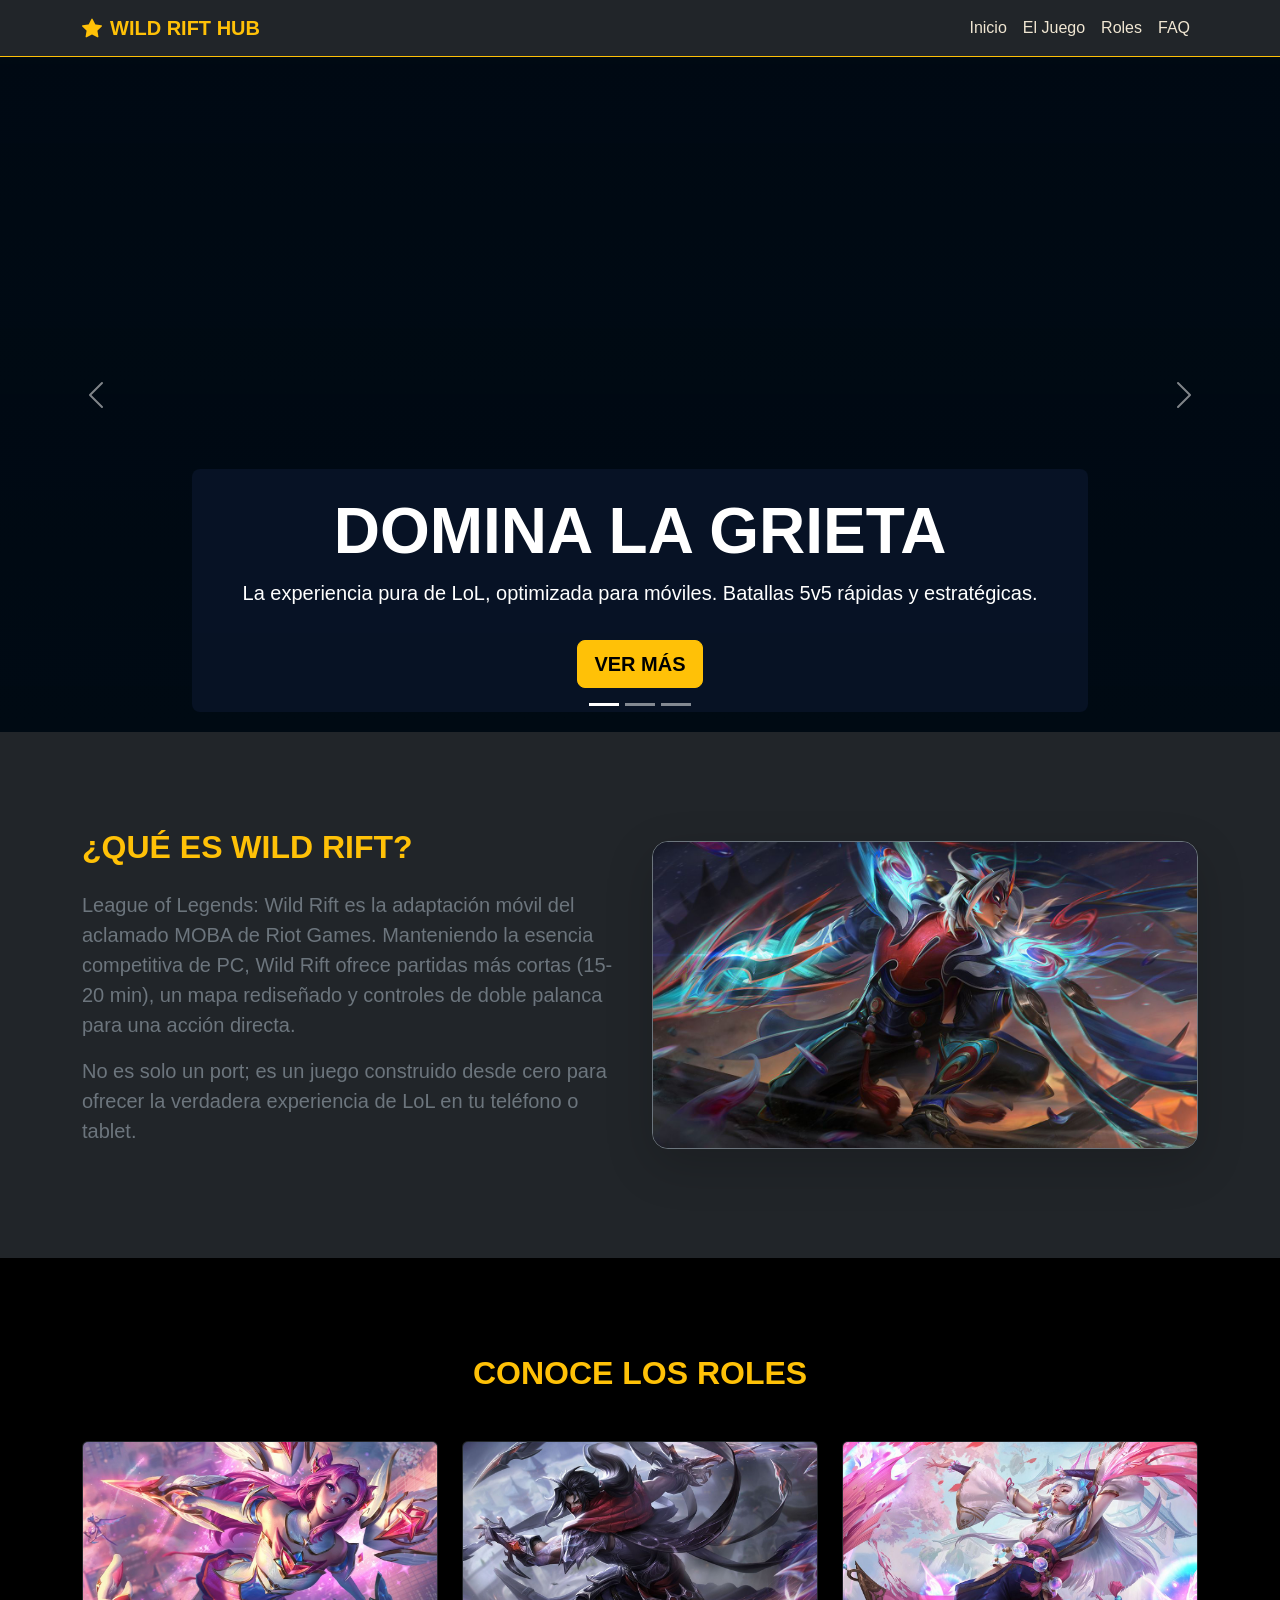
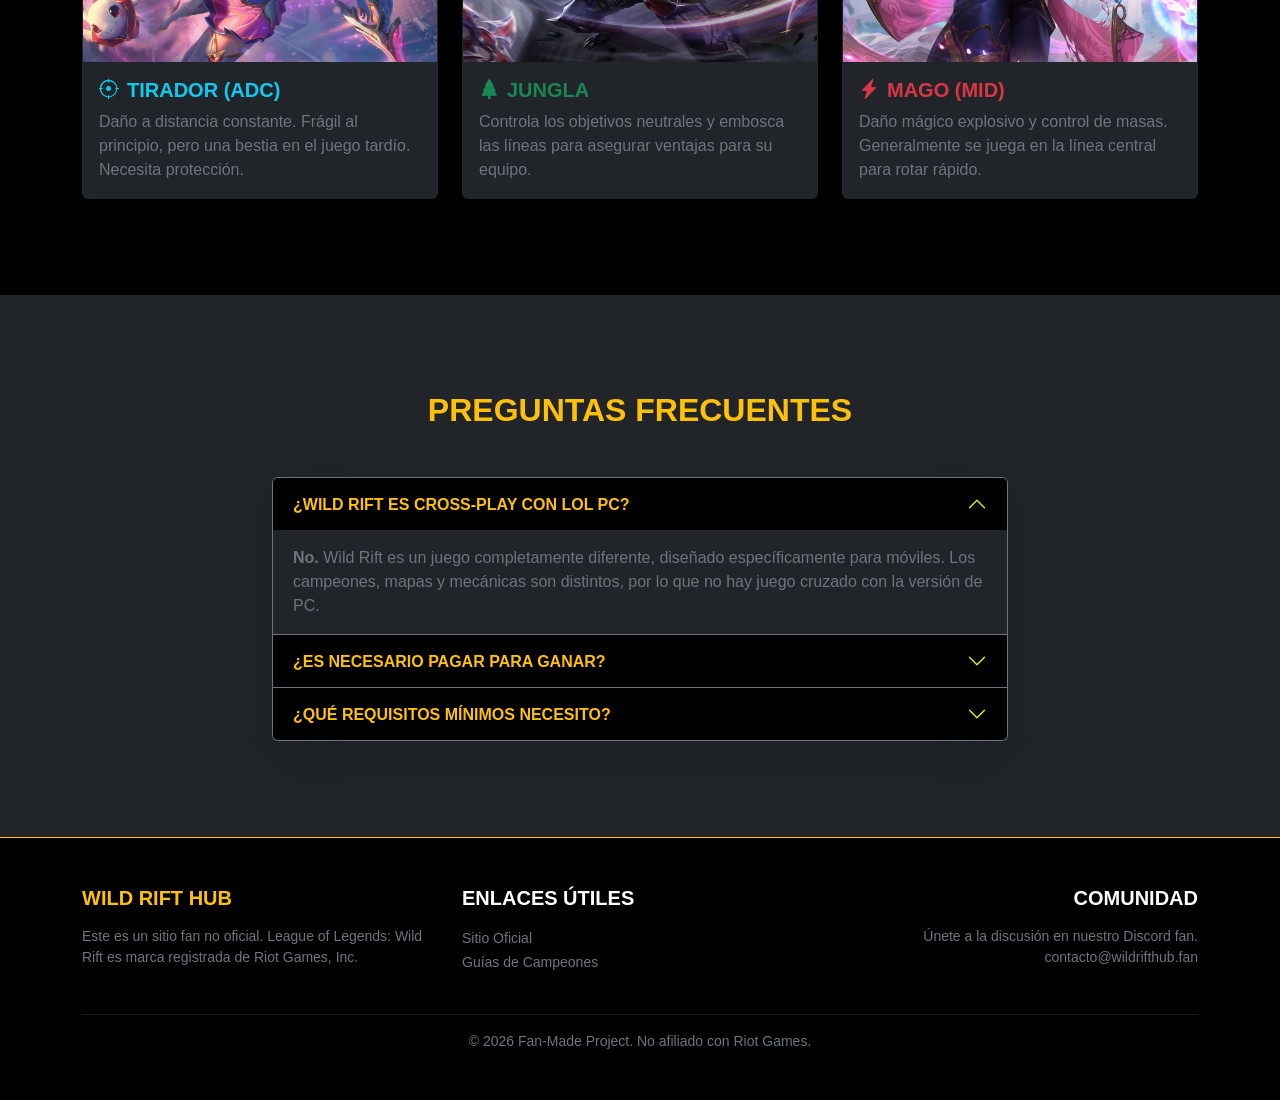
<file: boostrap/index.html>
<!DOCTYPE html>
<html lang="es">
<head>
    <meta charset="UTF-8">
    <meta name="viewport" content="width=device-width, initial-scale=1.0">
    <title>Wild Rift: Grieta Salvaje - Guía No Oficial</title>
    <link href="https://cdn.jsdelivr.net/npm/bootstrap@5.3.3/dist/css/bootstrap.min.css" rel="stylesheet">
    <link rel="stylesheet" href="style.css">
    <link rel="stylesheet" href="https://cdn.jsdelivr.net/npm/bootstrap-icons@1.11.3/font/bootstrap-icons.min.css">
</head>
<body>

    <nav class="navbar navbar-expand-lg navbar-dark bg-dark sticky-top border-bottom border-warning">
        <div class="container">
            <a class="navbar-brand fw-bold text-warning" href="#">
                <i class="bi bi-star-fill me-2"></i>WILD RIFT HUB
            </a>
            <button class="navbar-toggler" type="button" data-bs-toggle="collapse" data-bs-target="#navbarNav">
                <span class="navbar-toggler-icon"></span>
            </button>
            <div class="collapse navbar-collapse" id="navbarNav">
                <ul class="navbar-nav ms-auto">
                    <li class="nav-item"><a class="nav-link" href="#carrusel">Inicio</a></li>
                    <li class="nav-item"><a class="nav-link" href="#info">El Juego</a></li>
                    <li class="nav-item"><a class="nav-link" href="#roles">Roles</a></li>
                    <li class="nav-item"><a class="nav-link" href="#faq">FAQ</a></li>
                </ul>
            </div>
        </div>
    </nav>

    <header id="carrusel" class="carousel slide carousel-fade" data-bs-ride="carousel">
        <div class="carousel-indicators">
            <button type="button" data-bs-target="#carrusel" data-bs-slide-to="0" class="active"></button>
            <button type="button" data-bs-target="#carrusel" data-bs-slide-to="1"></button>
            <button type="button" data-bs-target="#carrusel" data-bs-slide-to="2"></button>
        </div>
        <div class="carousel-inner">
            <div class="carousel-item active item-1">
                <div class="carousel-caption d-none d-md-block bg-caption rounded-3 p-4">
                    <h1 class="display-3 fw-bold text-uppercase">Domina la Grieta</h1>
                    <p class="lead">La experiencia pura de LoL, optimizada para móviles. Batallas 5v5 rápidas y estratégicas.</p>
                    <a href="#info" class="btn btn-warning btn-lg fw-bold text-uppercase mt-3">Ver Más</a>
                </div>
            </div>
            <div class="carousel-item item-2">
                <div class="carousel-caption d-none d-md-block bg-caption rounded-3 p-4">
                    <h1 class="display-3 fw-bold text-uppercase">Elige tu Campeón</h1>
                    <p class="lead">Desde tanques inquebrantables hasta asesinos letales. Encuentra tu estilo de juego.</p>
                </div>
            </div>
             <div class="carousel-item item-3">
                <div class="carousel-caption d-none d-md-block bg-caption rounded-3 p-4">
                    <h1 class="display-3 fw-bold text-uppercase">Juega en Cualquier Lugar</h1>
                    <p class="lead">Controles táctiles intuitivos para una precisión máxima en la palma de tu mano.</p>
                </div>
            </div>
        </div>
        <button class="carousel-control-prev" type="button" data-bs-target="#carrusel" data-bs-slide="prev">
            <span class="carousel-control-prev-icon"></span>
        </button>
        <button class="carousel-control-next" type="button" data-bs-target="#carrusel" data-bs-slide="next">
            <span class="carousel-control-next-icon"></span>
        </button>
    </header>

    <section id="info" class="py-5 bg-dark text-white">
        <div class="container py-5">
            <div class="row align-items-center">
                <div class="col-lg-6">
                    <h2 class="fw-bold mb-4 text-warning text-uppercase">¿Qué es Wild Rift?</h2>
                    <p class="fs-5 text-secondary">League of Legends: Wild Rift es la adaptación móvil del aclamado MOBA de Riot Games. Manteniendo la esencia competitiva de PC, Wild Rift ofrece partidas más cortas (15-20 min), un mapa rediseñado y controles de doble palanca para una acción directa.</p>
                    <p class="fs-5 text-secondary">No es solo un port; es un juego construido desde cero para ofrecer la verdadera experiencia de LoL en tu teléfono o tablet.</p>
                </div>
                <div class="col-lg-6 text-center">
                    <img src="img/talon.jpg" class="img-fluid rounded-4 shadow-lg border border-secondary" alt="Mapa Wild Rift">
                </div>
            </div>
        </div>
    </section>

    <section id="roles" class="py-5 bg-black">
        <div class="container py-5">
            <h2 class="text-center fw-bold mb-5 text-warning text-uppercase">Conoce los Roles</h2>
            <div class="row g-4">
                <div class="col-md-4">
                    <div class="card h-100 border-0 bg-dark text-white shadow-sm hover-up">
                        <img src="img/tirador.jpg" class="card-img-top card-wr-img" alt="Tirador">
                        <div class="card-body">
                            <h5 class="card-title fw-bold text-info text-uppercase"><i class="bi bi-crosshair me-2"></i>Tirador (ADC)</h5>
                            <p class="card-text text-secondary">Daño a distancia constante. Frágil al principio, pero una bestia en el juego tardío. Necesita protección.</p>
                        </div>
                    </div>
                </div>
                <div class="col-md-4">
                    <div class="card h-100 border-0 bg-dark text-white shadow-sm hover-up">
                        <img src="img/jungla.jpg" class="card-img-top card-wr-img" alt="Jungla">
                        <div class="card-body">
                            <h5 class="card-title fw-bold text-success text-uppercase"><i class="bi bi-tree-fill me-2"></i>Jungla</h5>
                            <p class="card-text text-secondary">Controla los objetivos neutrales y embosca las líneas para asegurar ventajas para su equipo.</p>
                        </div>
                    </div>
                </div>
                <div class="col-md-4">
                    <div class="card h-100 border-0 bg-dark text-white shadow-sm hover-up">
                        <img src="img/mid.jpg" class="card-img-top card-wr-img" alt="Mago">
                        <div class="card-body">
                            <h5 class="card-title fw-bold text-danger text-uppercase"><i class="bi bi-lightning-charge-fill me-2"></i>Mago (Mid)</h5>
                            <p class="card-text text-secondary">Daño mágico explosivo y control de masas. Generalmente se juega en la línea central para rotar rápido.</p>
                        </div>
                    </div>
                </div>
            </div>
        </div>
    </section>

    <section id="faq" class="py-5 bg-dark">
        <div class="container py-5">
            <h2 class="text-center fw-bold mb-5 text-warning text-uppercase">Preguntas Frecuentes</h2>
            <div class="row justify-content-center">
                <div class="col-lg-8">
                    <div class="accordion shadow-lg" id="accordionFAQ">
                        <div class="accordion-item bg-dark text-white border-secondary">
                            <h2 class="accordion-header">
                                <button class="accordion-button bg-black text-warning fw-bold text-uppercase" type="button" data-bs-toggle="collapse" data-bs-target="#collapse1">
                                    ¿Wild Rift es cross-play con LoL PC?
                                </button>
                            </h2>
                            <div id="collapse1" class="accordion-collapse collapse show" data-bs-parent="#accordionFAQ">
                                <div class="accordion-body text-secondary">
                                    <strong>No.</strong> Wild Rift es un juego completamente diferente, diseñado específicamente para móviles. Los campeones, mapas y mecánicas son distintos, por lo que no hay juego cruzado con la versión de PC.
                                </div>
                            </div>
                        </div>
                        <div class="accordion-item bg-dark text-white border-secondary">
                            <h2 class="accordion-header">
                                <button class="accordion-button collapsed bg-black text-warning fw-bold text-uppercase" type="button" data-bs-toggle="collapse" data-bs-target="#collapse2">
                                    ¿Es necesario pagar para ganar?
                                </button>
                            </h2>
                            <div id="collapse2" class="accordion-collapse collapse" data-bs-parent="#accordionFAQ">
                                <div class="accordion-body text-secondary">
                                    <strong>¡Absolutamente no!</strong> Wild Rift es *free-to-play*. Todos los campeones se pueden desbloquear jugando. Las compras dentro del juego son puramente cosméticas (aspectos/skins, gestos, etc.) y no ofrecen ninguna ventaja competitiva.
                                </div>
                            </div>
                        </div>
                        <div class="accordion-item bg-dark text-white border-secondary">
                            <h2 class="accordion-header">
                                <button class="accordion-button collapsed bg-black text-warning fw-bold text-uppercase" type="button" data-bs-toggle="collapse" data-bs-target="#collapse3">
                                    ¿Qué requisitos mínimos necesito?
                                </button>
                            </h2>
                            <div id="collapse3" class="accordion-collapse collapse" data-bs-parent="#accordionFAQ">
                                <div class="accordion-body text-secondary">
                                    Requiere un dispositivo Android con 1.5GB de RAM (procesador de 32 bits o superior) o un iPhone 6 Plus o superior. Está muy optimizado para una amplia gama de dispositivos.
                                </div>
                            </div>
                        </div>
                    </div>
                </div>
            </div>
        </div>
    </section>

    <footer class="bg-black text-white py-5 border-top border-warning">
        <div class="container">
            <div class="row text-center text-md-start">
                <div class="col-md-4">
                    <h5 class="fw-bold mb-3 text-warning">WILD RIFT HUB</h5>
                    <p class="small text-secondary">Este es un sitio fan no oficial. League of Legends: Wild Rift es marca registrada de Riot Games, Inc.</p>
                </div>
                <div class="col-md-4">
                    <h5 class="fw-bold mb-3 text-uppercase">Enlaces Útiles</h5>
                    <ul class="list-unstyled">
                        <li><a href="https://wildrift.leagueoflegends.com/es-mx/" target="_blank" class="text-secondary text-decoration-none small hover-warning">Sitio Oficial</a></li>
                        <li><a href="#" class="text-secondary text-decoration-none small hover-warning">Guías de Campeones</a></li>
                    </ul>
                </div>
                <div class="col-md-4 text-md-end">
                    <h5 class="fw-bold mb-3 text-uppercase">Comunidad</h5>
                    <p class="small text-secondary">Únete a la discusión en nuestro Discord fan.<br>contacto@wildrifthub.fan</p>
                </div>
            </div>
            <hr class="border-secondary mt-4">
            <p class="text-center text-secondary small mb-0">© 2026 Fan-Made Project. No afiliado con Riot Games.</p>
        </div>
    </footer>

    <script src="https://cdn.jsdelivr.net/npm/bootstrap@5.3.3/dist/js/bootstrap.bundle.min.js"></script>
</body>
</html>
</file>
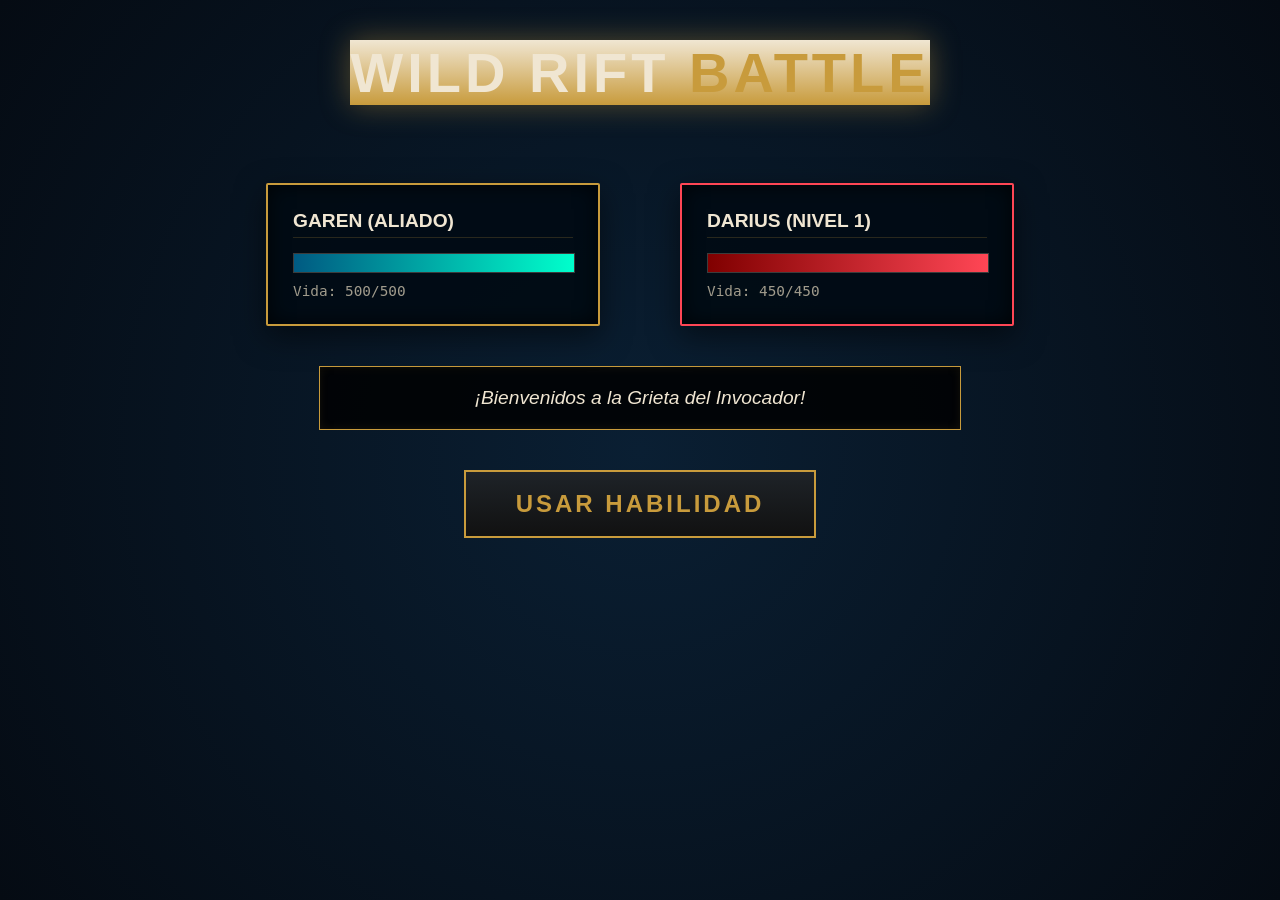
<file: calculadora de daño/index.html>
<!DOCTYPE html>
<html lang="es">
<head>
    <meta charset="UTF-8">
    <meta name="viewport" content="width=device-width, initial-scale=1.0">
    <title>Wild Rift Damage Sim</title>
    <link rel="stylesheet" href="style.css">
</head>
<body>
    
    <h1 class="Titulo">WILD RIFT <span style="color: #c89b3c;">BATTLE</span></h1>

    <div class="escenario">
        <div class="personaje" id="campeon-aliado">
            <div class="nombre">Garen (Aliado)</div>
            <div class="BarraVida">
                <div id="BarraVida-aliado" class="BarraVidaFill"></div>
            </div>
            <div class="stats">Vida: <span id="hp-aliado">500/500</span></div>
        </div>

        <div class="personaje" id="campeon-enemigo">
            <div class="nombre">Darius (Nivel <span id="nivel-enemigo">1</span>)</div>
            <div class="BarraVida">
                <div id="BarraVida-enemigo" class="BarraVidaFill"></div>
            </div>
            <div class="stats">Vida: <span id="hp-enemigo">450/450</span></div>
        </div>
    </div>

    <div id="log-combate" class="caja">¡Bienvenidos a la Grieta del Invocador!</div>

    <div class="Atacar">
        <button class="AtacarBoton" onclick="ejecutarAtaque()">USAR HABILIDAD</button>
    </div>

    <script src="calculadora.js"></script>
</body>
</html>
</html>
</file>
<file: boostrap/style.css>
:root {
    --wr-gold: #f0e6d2; 
    --wr-yellow: #3c76c8; 
    --wr-blue-dark: #091428; 
    --wr-blue-medium: #010a13; 
    --wr-text-body: #a09b8c; 
}

/* Ajustes generales */
body {
    scroll-behavior: smooth;
    font-family: 'Beaufort for LoL', 'Segoe UI', Tahoma, Geneva, Verdana, sans-serif; 
    background-color: var(--wr-blue-medium);
    color: var(--wr-text-body);
}

/* Navbar */ 
.navbar-dark .navbar-nav .nav-link {
    color: var(--wr-gold);
}

.navbar-dark .navbar-nav .nav-link:hover {
    color: var(--wr-yellow);
}

.carousel-item {
    height: 75vh;
    min-height: 500px;
    background-size: cover;
    background-position: center;
}


.item-1 {
    background-image: linear-gradient(rgba(0,10,20,0.5), rgba(0,10,20,0.7)), 
    url('https://i.pinimg.com/1200x/b5/74/2d/b5742d02c59efbc883101d8625f48632.jpgs'); 
}

.item-2 {
    background-image: linear-gradient(rgba(0,10,20,0.5), rgba(0,10,20,0.7)), 
    url('https://i.pinimg.com/1200x/6d/71/f1/6d71f1371a05ab8a515946bb444c4742.jpg'); 
}

.item-3 {
    background-image: linear-gradient(rgba(0,10,20,0.5), rgba(0,10,20,0.7)), 
    url('https://i.pinimg.com/736x/fe/17/be/fe17be028caa00d5d0ce4e82b82bbc4f.jpg');
}

.bg-caption {
    background-color: rgba(9, 20, 40, 0.85); 
}


.hover-up {
    transition: all 0.3s ease;
    border: 1px solid transparent !important;
}

.hover-up:hover {
    transform: translateY(-8px);
    box-shadow: 0 10px 25px rgba(200, 155, 60, 0.3) !important; 
    border-color: var(--wr-yellow) !important;
}

.card-wr-img {
    height: 220px;
    object-fit: cover; 
}


.accordion-button:not(.collapsed) {
    background-color: var(--wr-blue-dark);
    color: var(--wr-yellow);
    box-shadow: none;
}

.accordion-button::after {
    filter: invert(1) sepia(1) saturate(5) hue-rotate(10deg); 
}


.hover-warning:hover {
    color: var(--wr-yellow) !important;
}
</file>
<file: calculadora de daño/style.css>
:root {
    --wr-blue-dark: #091428;     
    --wr-blue-bright: #005a82;   
    --wr-gold: #c89b3c;         
    --wr-gold-light: #f0e6d2;    
    --aliado-hp: #00ffcc;        
    --enemigo-hp: #ff4655;       
}

body {
    background-color: var(--wr-blue-dark);
    background-image: radial-gradient(circle, #0a1f33 0%, #050b13 100%);
    color: var(--wr-gold-light);
    font-family: 'Segoe UI', Roboto, Helvetica, Arial, sans-serif;
    margin: 0;
    display: flex;
    flex-direction: column;
    align-items: center;
    min-height: 100vh;
}

.Titulo {
    font-size: 3.5rem;
    font-weight: 900;
    text-transform: uppercase;
    letter-spacing: 4px;
    margin-top: 40px;
    background: linear-gradient(to bottom, var(--wr-gold-light), var(--wr-gold));
    
    filter: drop-shadow(0 0 15px rgba(200, 155, 60, 0.4));
}

.escenario {
    display: flex;
    justify-content: center;
    gap: 80px;
    margin-top: 40px;
    width: 100%;
    max-width: 1000px;
}


.personaje {
    background: rgba(1, 10, 19, 0.9);
    border: 2px solid var(--wr-gold);
    border-radius: 2px;
    padding: 25px;
    width: 280px;
    position: relative;
    box-shadow: inset 0 0 20px rgba(0, 0, 0, 0.8), 0 10px 30px rgba(0, 0, 0, 0.5);
}

#campeon-enemigo {
    border-color: var(--enemigo-hp);
}

.nombre {
    font-size: 1.2rem;
    font-weight: bold;
    text-transform: uppercase;
    margin-bottom: 15px;
    border-bottom: 1px solid rgba(200, 155, 60, 0.2);
    padding-bottom: 5px;
}


.BarraVida {
    background: #02060c;
    border: 1px solid #3c3c3c;
    height: 18px;
    width: 100%;
    position: relative;
    margin-bottom: 10px;
    overflow: hidden;
}

.BarraVidaFill {
    height: 100%;
    width: 100%;
    transition: width 0.4s cubic-bezier(0.175, 0.885, 0.32, 1.275);
}

#BarraVida-aliado {
    background: linear-gradient(90deg, #005a82, var(--aliado-hp));
    box-shadow: 0 0 15px var(--aliado-hp);
}

#BarraVida-enemigo {
    background: linear-gradient(90deg, #800000, var(--enemigo-hp));
    box-shadow: 0 0 15px var(--enemigo-hp);
}

.stats {
    font-size: 0.9rem;
    font-family: monospace;
    color: #a09b8c;
}


.caja {
    background: rgba(0, 0, 0, 0.85);
    border: 1px solid var(--wr-gold);
    color: var(--wr-gold-light);
    width: 60%;
    max-width: 600px;
    margin: 40px auto;
    padding: 20px;
    text-align: center;
    font-size: 1.2rem;
    font-style: italic;
    box-shadow: inset 0 0 10px rgba(200, 155, 60, 0.1);
}


.AtacarBoton {
    background: linear-gradient(to bottom, #1e2328 0%, #111 100%);
    border: 2px solid var(--wr-gold);
    color: var(--wr-gold);
    padding: 18px 50px;
    font-size: 1.5rem;
    font-weight: bold;
    text-transform: uppercase;
    letter-spacing: 3px;
    cursor: pointer;
    transition: all 0.2s ease;
    outline: none;
}

.AtacarBoton:hover {
    background: var(--wr-gold);
    color: black;
    box-shadow: 0 0 25px var(--wr-gold);
    transform: translateY(-2px);
}

.AtacarBoton:active {
    transform: scale(0.95);
}
</file>
